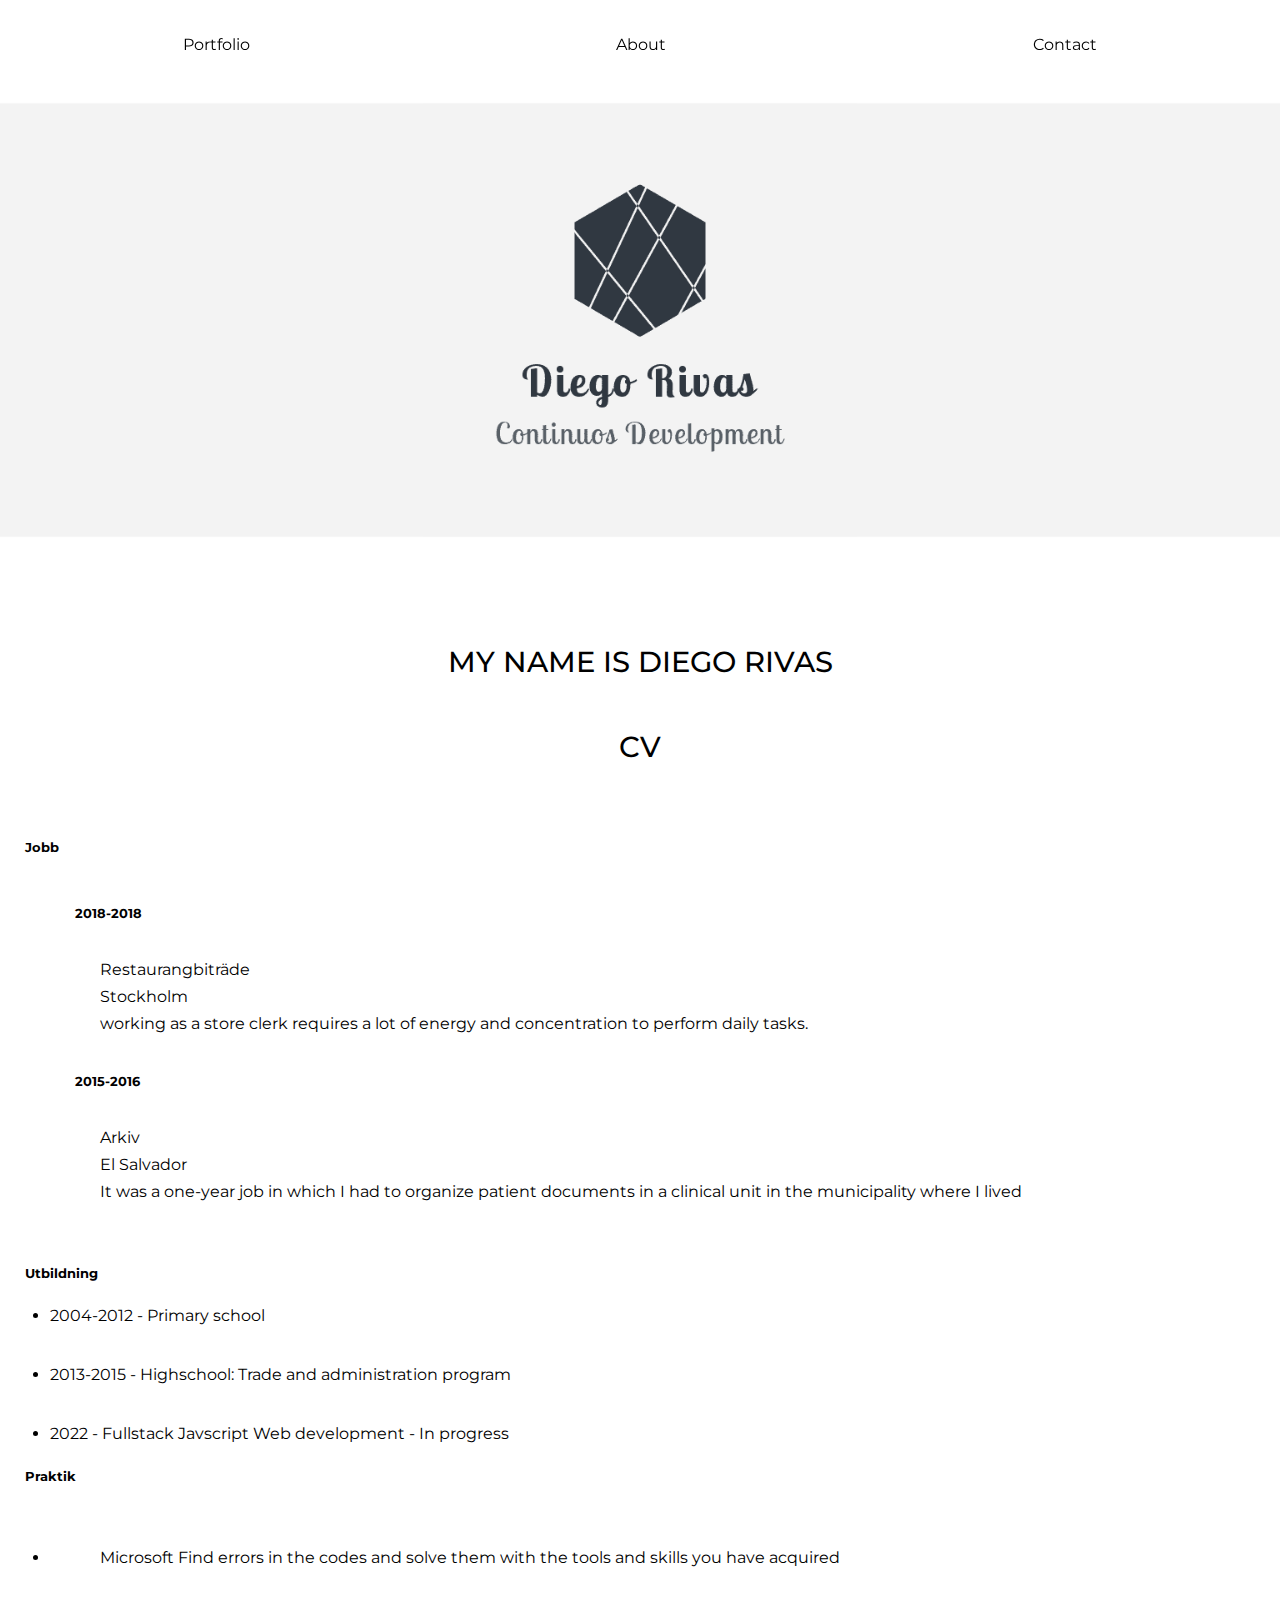
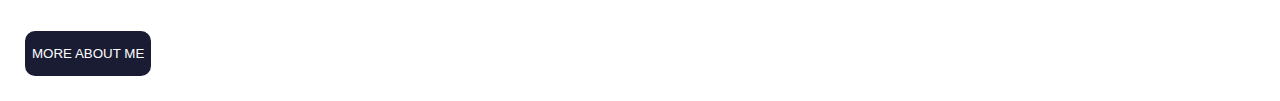
<file: index.html>
<!DOCTYPE html>
<html lang="en">
	<head>
		<meta charset="UTF-8" />
		<meta http-equiv="X-UA-Compatible" content="IE=edge" />
		<meta name="viewport" content="width=device-width, initial-scale=1.0" />
		<link rel="stylesheet" href="/css/style.css"/>
		<title>Portfolio | Welcome</title>
	</head>
	<body>
		<header id="mainheader">
		<a href="index.html"><img src="img/logo.png" alt="logos image" class="logo"></a>
			<nav id="navbar">
				<div class="container">
					<ul class="main-list">
						<li><a href="projects.html">Portfolio</a></li>
						<li><a href="About.html">About</a></li>
						<li><a href="Contact.html">Contact</a></li>
					</ul>
				</div>
			</nav>

			<div>
			<h2>My Name is Diego Rivas</h2>

			<h2>Cv</h2>
			
			<main class="resume">
				<section>
					<h5>Jobb</h5>
					<ul id="employmentList"></ul>
				</section>
				
				<section>
					<h5>Utbildning</h5>
					<ul id="educationList"></ul>
				</section>
				
				<section>
					<h5>Praktik</h5>
					<ul id="internshipsList"></ul>
				</section>

			</div>

			<button id="myBtn">More About me</button>
			
			<div id="myModal" class="modal">
				<div class="modal-content">
					<span class="close">&times;</span>
					<p>
						El Salvador and throughout my life I have experimented with every situation and thing that comes my way, I love analysis and I tend to put it into practice for everything in my life. Nowhere you can let even the smallest things escape. Having detailed knowledge and situations is something that makes me feel safe.

						Programming makes me feel the same way, because you need to analyze every thing, code and tool in the best possible way and apply it to an infinite number of fields that I didn't even know existed. The ability to learn daily, put it into practice, add different methods, work tools makes it even more exceptional. This is why I love programming.
					</p>
				</div>
			</div>
        
    </main>
			
		</header>

		<script type="module" src="Script/script.js"></script>
	</body>
</html>
</file>
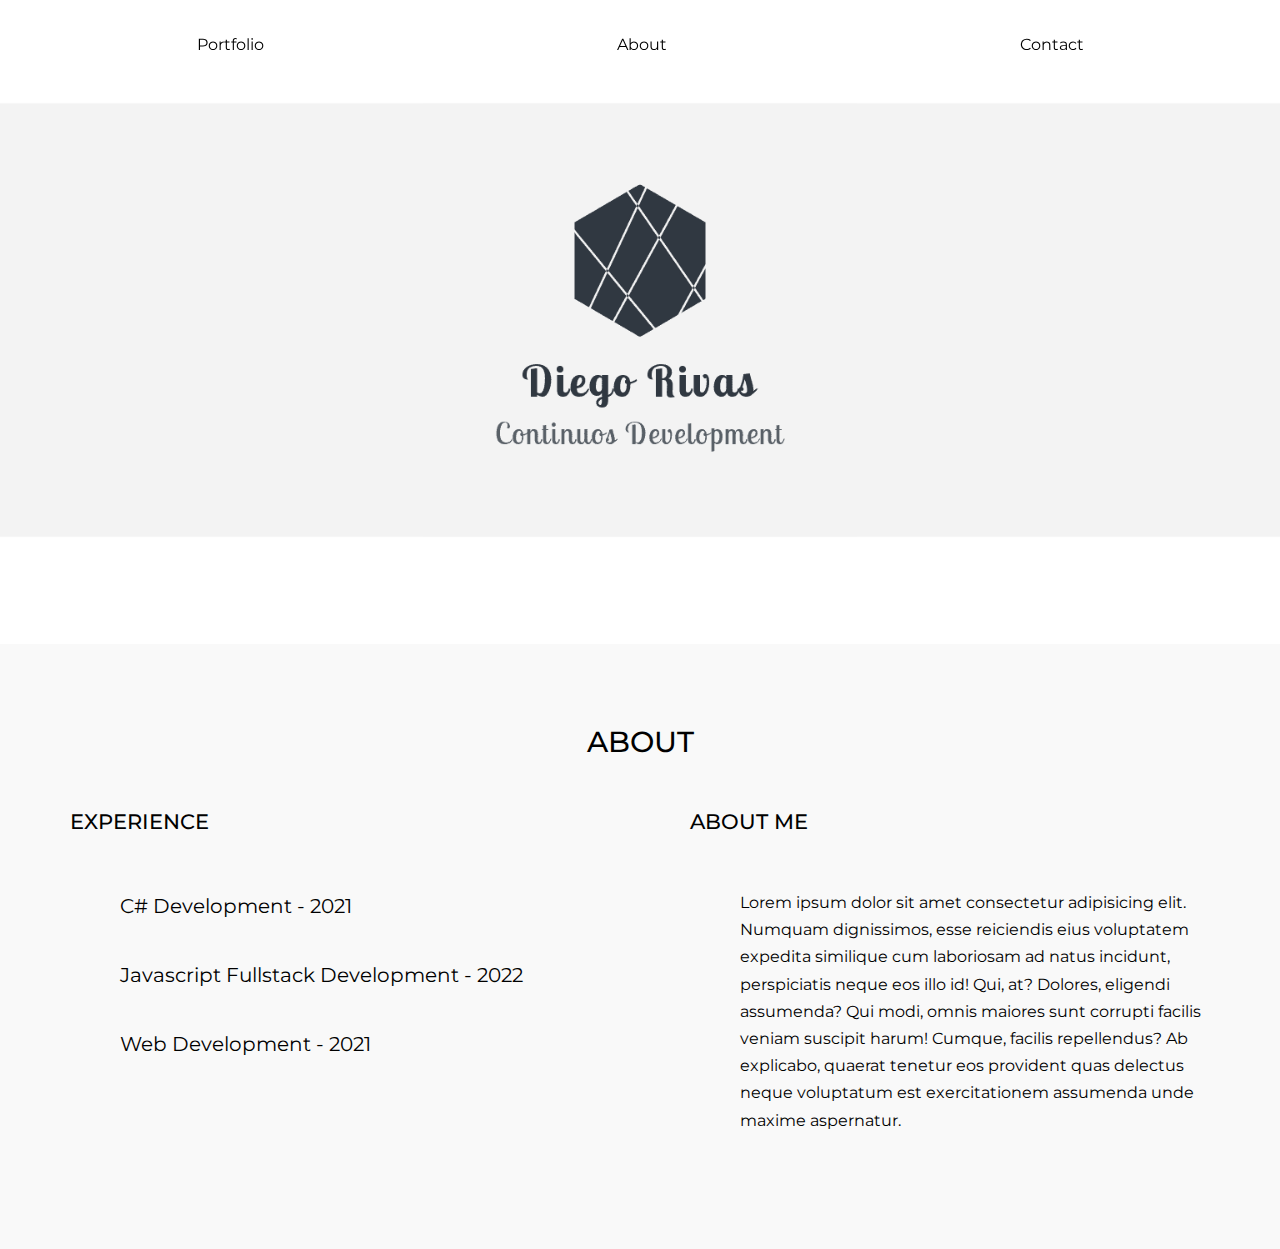
<file: About.html>
<!DOCTYPE html>
<html lang="en">
<head>
    <meta charset="UTF-8">
    <meta http-equiv="X-UA-Compatible" content="IE=edge">
    <meta name="viewport" content="width=device-width, initial-scale=1.0">
    <link rel="stylesheet" href="/css/style.css" />
    <title>Portfolio | Welcome</title>

</head>
<body>
    <header id="mainheader">
		<a href="index.html"><img src="img/logo.png" alt="logos image" class="logo"></a>
        <nav id="navbar">
            <div class="container">
            <div class="container">
                <ul class="main-list">
                    <li><a href="projects.html">Portfolio</a></li>
                    <li><a href="About.html">About</a></li>
                    <li><a href="Contact.html">Contact</a></li>
                </ul>
            </div>
        </nav>

        <section id="about">
			<div class="container">
				<h2>About</h2>
				<div class="about-row">
					<div class="about-row-experience">
						<h4>Experience</h4>
						<p class="large">C# Development - 2021</p>
						<p class="large">Javascript Fullstack Development - 2022</p>
						<p class="large">Web Development - 2021</p>
					</div>
					<div class="about-row-me">
						<h4>About me</h4>
						<p>
							Lorem ipsum dolor sit amet consectetur adipisicing elit. Numquam dignissimos, esse reiciendis eius
							voluptatem expedita similique cum laboriosam ad natus incidunt, perspiciatis neque eos illo id! Qui, at?
							Dolores, eligendi assumenda? Qui modi, omnis maiores sunt corrupti facilis veniam suscipit harum! Cumque,
							facilis repellendus? Ab explicabo, quaerat tenetur eos provident quas delectus neque voluptatum est
							exercitationem assumenda unde maxime aspernatur.
						</p>
					</div>
				</div>
			</div>
		</section>
    </header>

	<script src="Script/script.js"></script>
</body>
</html>
</file>
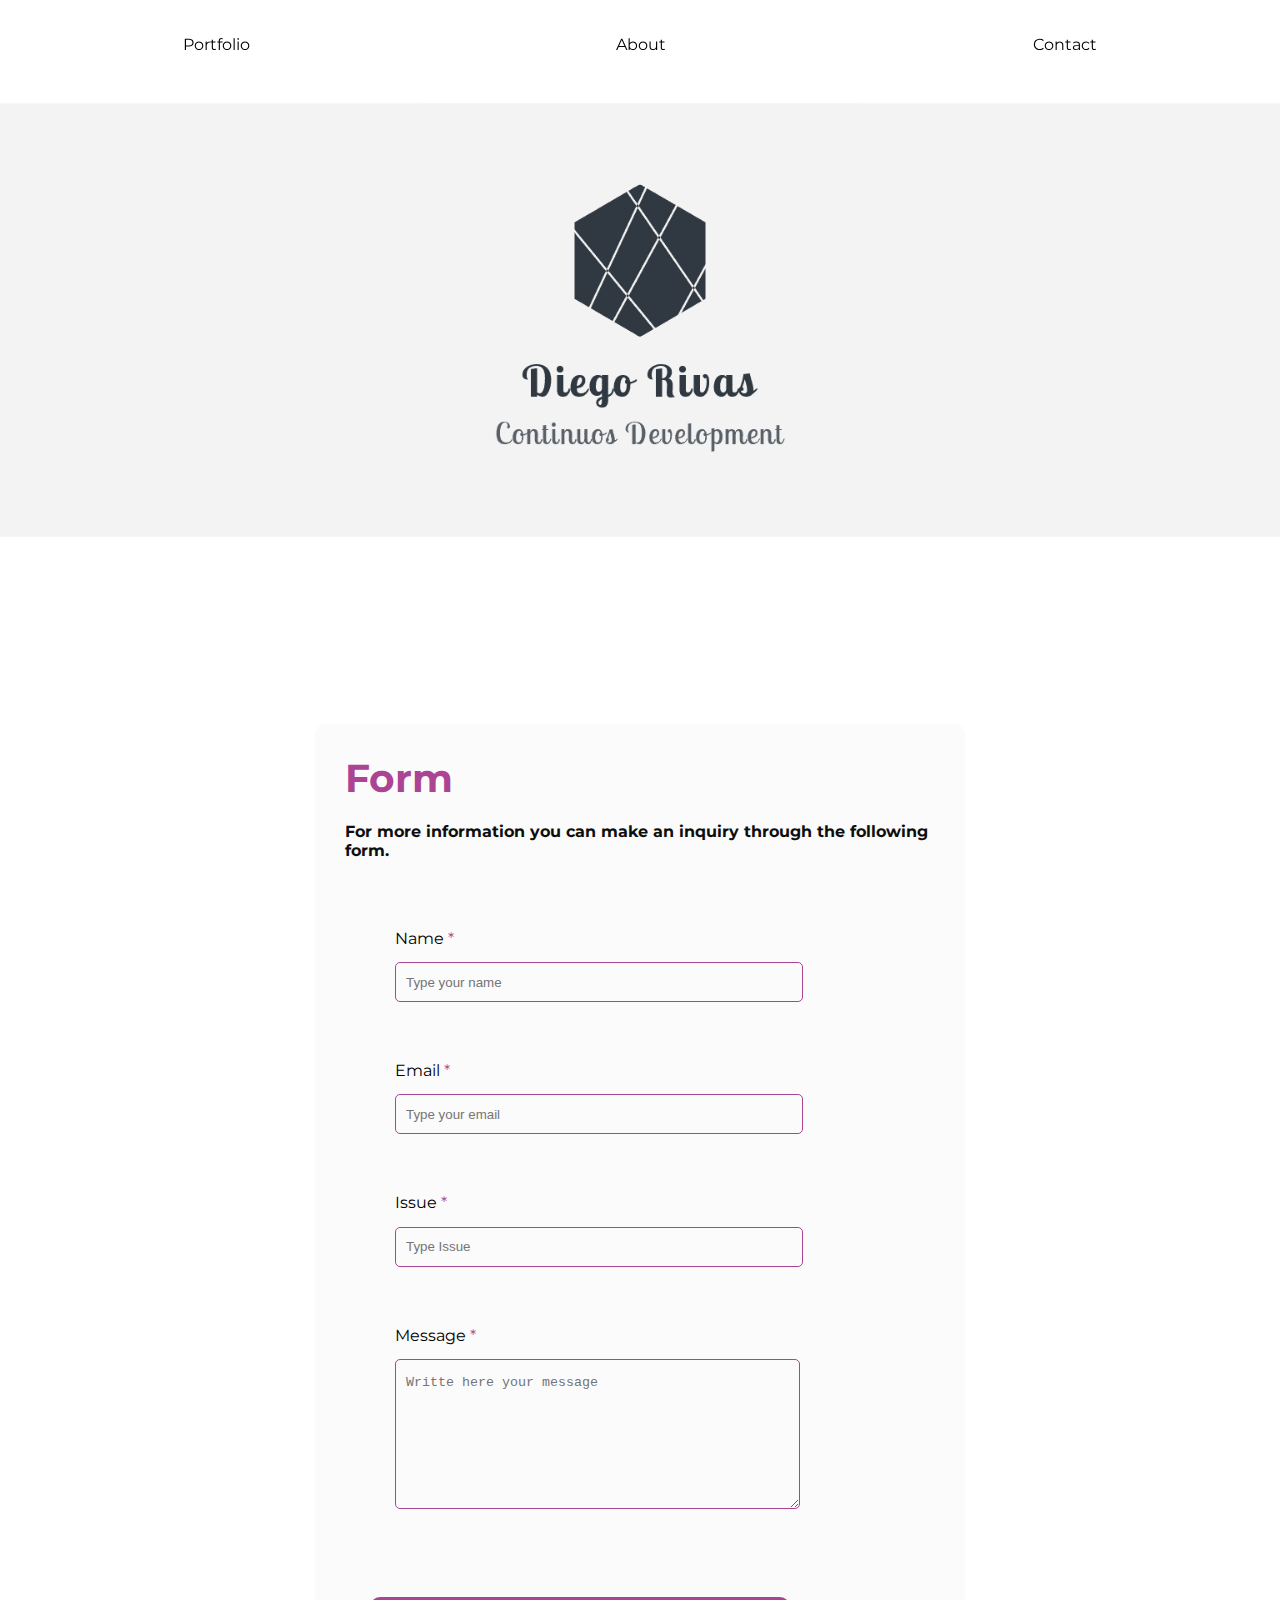
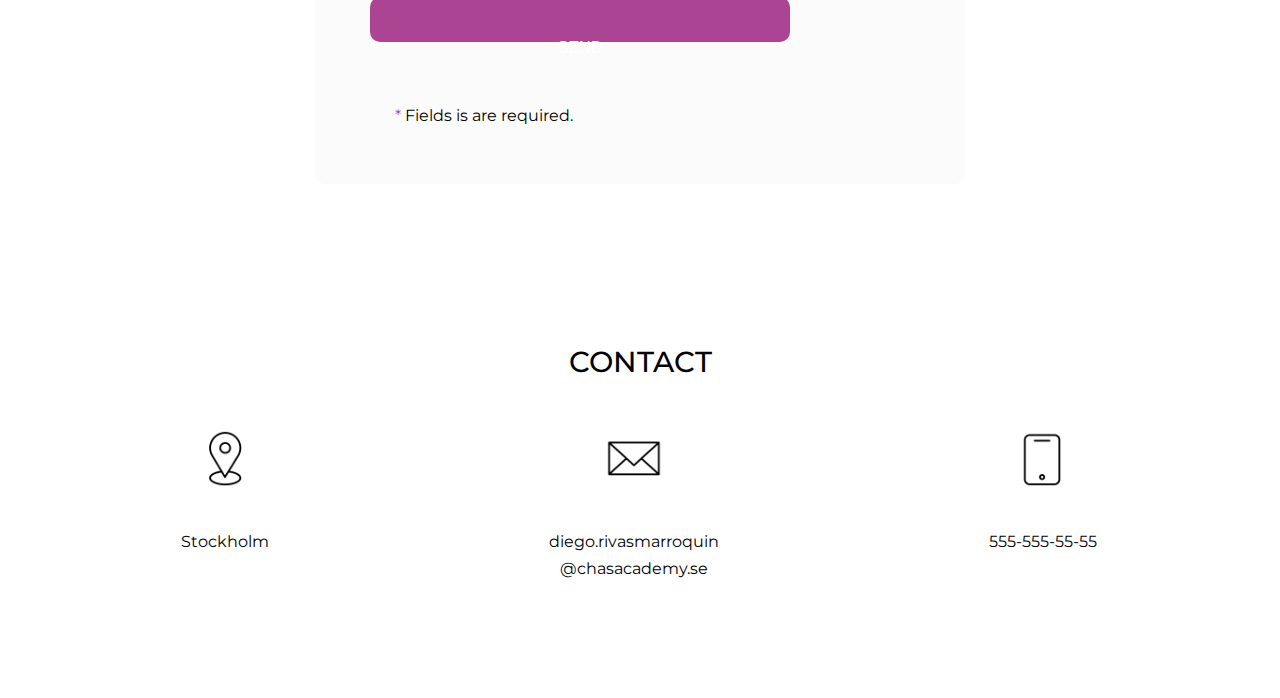
<file: Contact.html>
<!DOCTYPE html>
<html lang="en">
<head>
    <meta charset="UTF-8">
    <meta http-equiv="X-UA-Compatible" content="IE=edge">
    <meta name="viewport" content="width=device-width, initial-scale=1.0">
    <link rel="stylesheet" href="/css/style.css" />
    <title>Portfolio | Welcome</title>
</head>
<body>
    <header id="mainheader">
		<a href="index.html"><img src="img/logo.png" alt="logos image" class="logo"></a>
        <nav id="navbar">
            <div class="container">
                <ul class="main-list">
                    <li><a href="projects.html">Portfolio</a></li>
                    <li><a href="About.html">About</a></li>
                    <li><a href="Contact.html">Contact</a></li>
                </ul>
            </div>
        </nav>

        <div class="contact_form">

            <div class="formulario">      
              <h1>Form</h1>
                <h3>For more information you can make an inquiry through the following form.</h3>
        
        
                  <form action="#" method="post">       
        
                    
                        <p>
                          <label for="name" class="introduce_name">Name
                            <span class="obligatory">*</span>
                          </label>
                            <input type="text" name="introduce_name" id="nombre" required="obligatory" placeholder="Type your name">
                        </p>
                      
                        <p>
                          <label for="email" class="introduce_email">Email
                            <span class="obligatory">*</span>
                          </label>
                            <input type="email" name="introduce_email" id="email" required="obligatorio" placeholder="Type your email">
                        </p>  
                      
                        <p>
                          <label for="issue" class="introduce_issue">Issue
                            <span class="obligatory">*</span>
                          </label>
                            <input type="text" name="introduce_issue" id="issue" required="obligatory" placeholder="Type Issue">
                        </p>    
                      
                        <p>
                          <label for="message" class="introduce_message">Message
                            <span class="obligatory">*</span>
                          </label>                     
                                            <textarea name="introduce_message" class="text_message" id="message" required="obligatory" placeholder="Writte here your message"></textarea> 
                                        </p>                    
                      
                        <button type="submmit" name="send_form" id="send"><p>Send</p></button>
        
                        <p class="notice">
                          <span class="obligatory"> * </span>Fields is are required.
                        </p>          
                    
                  </form>
            </div>  
          </div>

        <section id="contact">
			<div class="container">
				<h2>Contact</h2>
				<div class="contact-row">
					<div class="contact-row-icon">
						<img src="/img/icon-address.png"alt="addrees icon" /></a>
						<p>Stockholm</p>
					</div>
					<div class="contact-row-icon">
						<img src="/img/icon-mail.png" alt="email icon" />
						<p>diego.rivasmarroquin<br>@chasacademy.se</p>
					</div>
					<div class="contact-row-icon">
						<img src="/img/icon-phone.png" alt="mobil icone" />
						<p>555-555-55-55</p>
					</div>
				</div>
			</div>
		</section>
    </header>

    <script src="Script/script.js"></script>
</body>
</html>
</file>
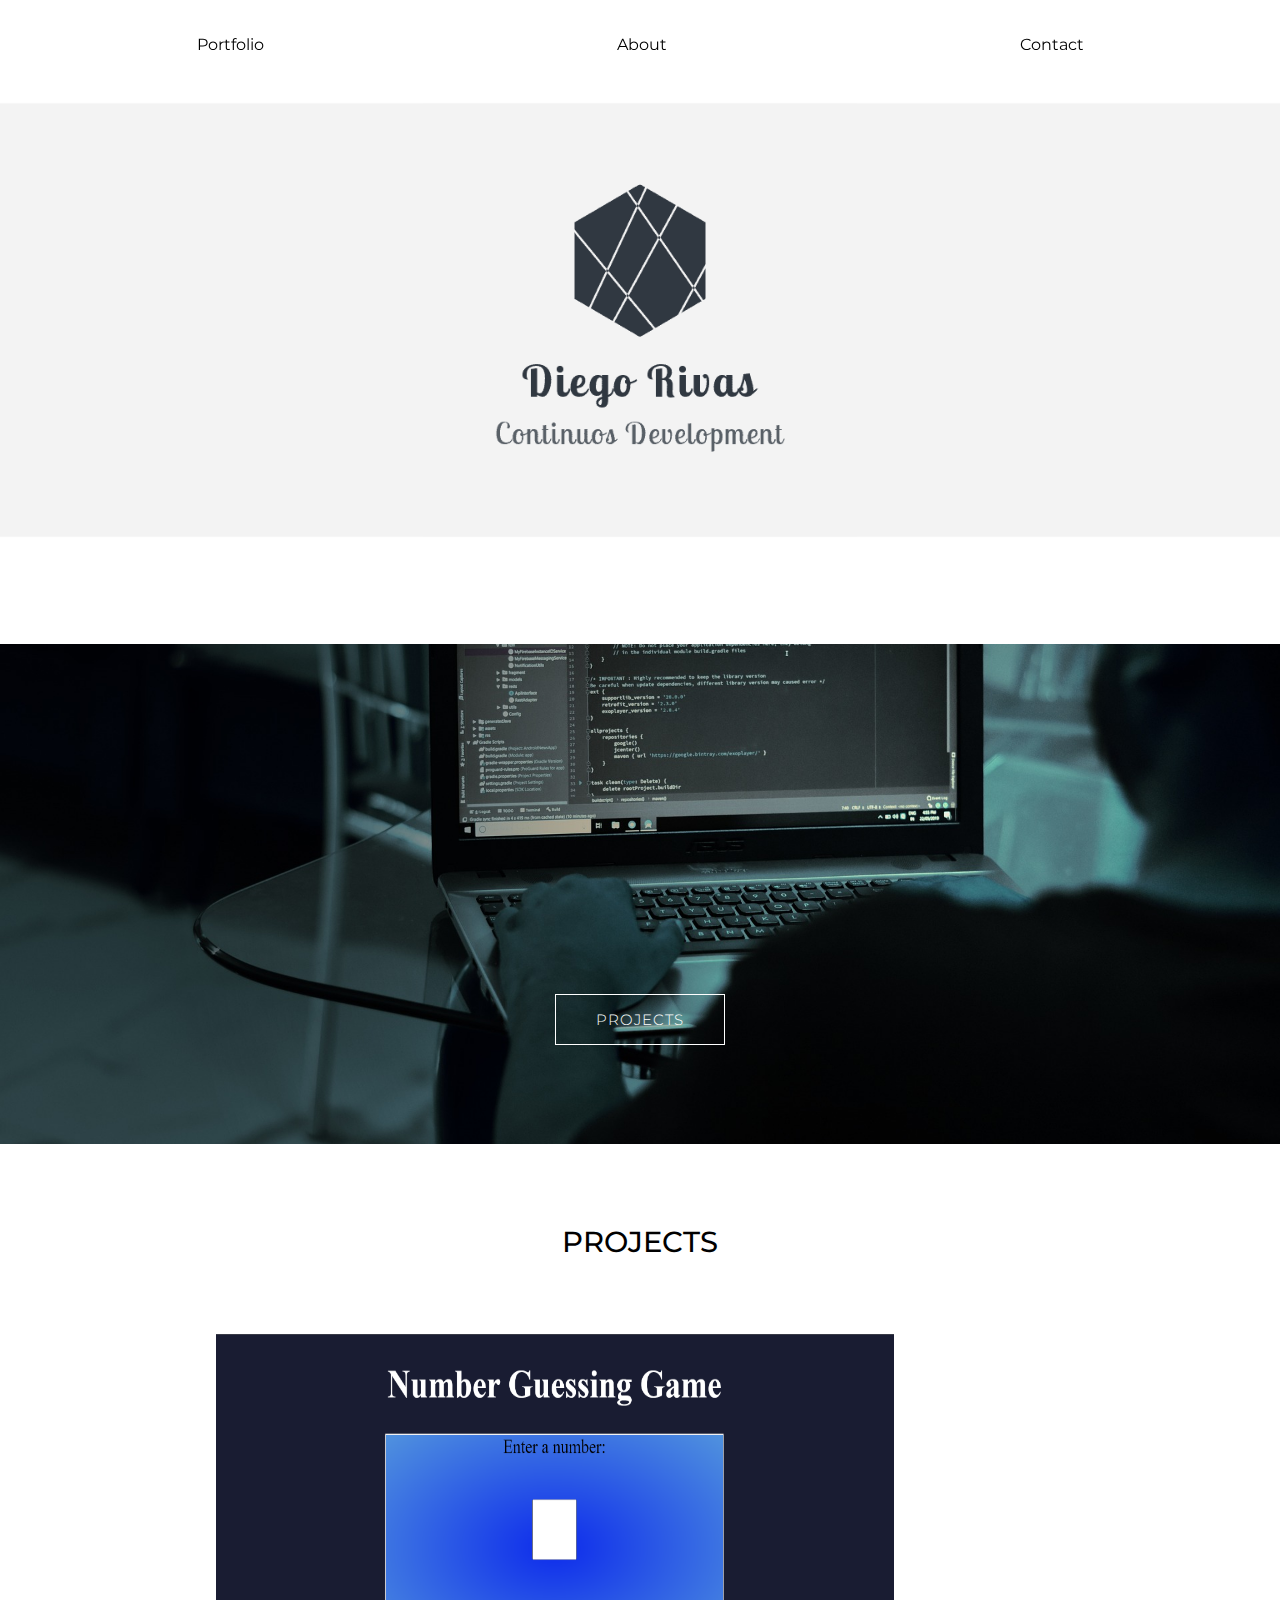
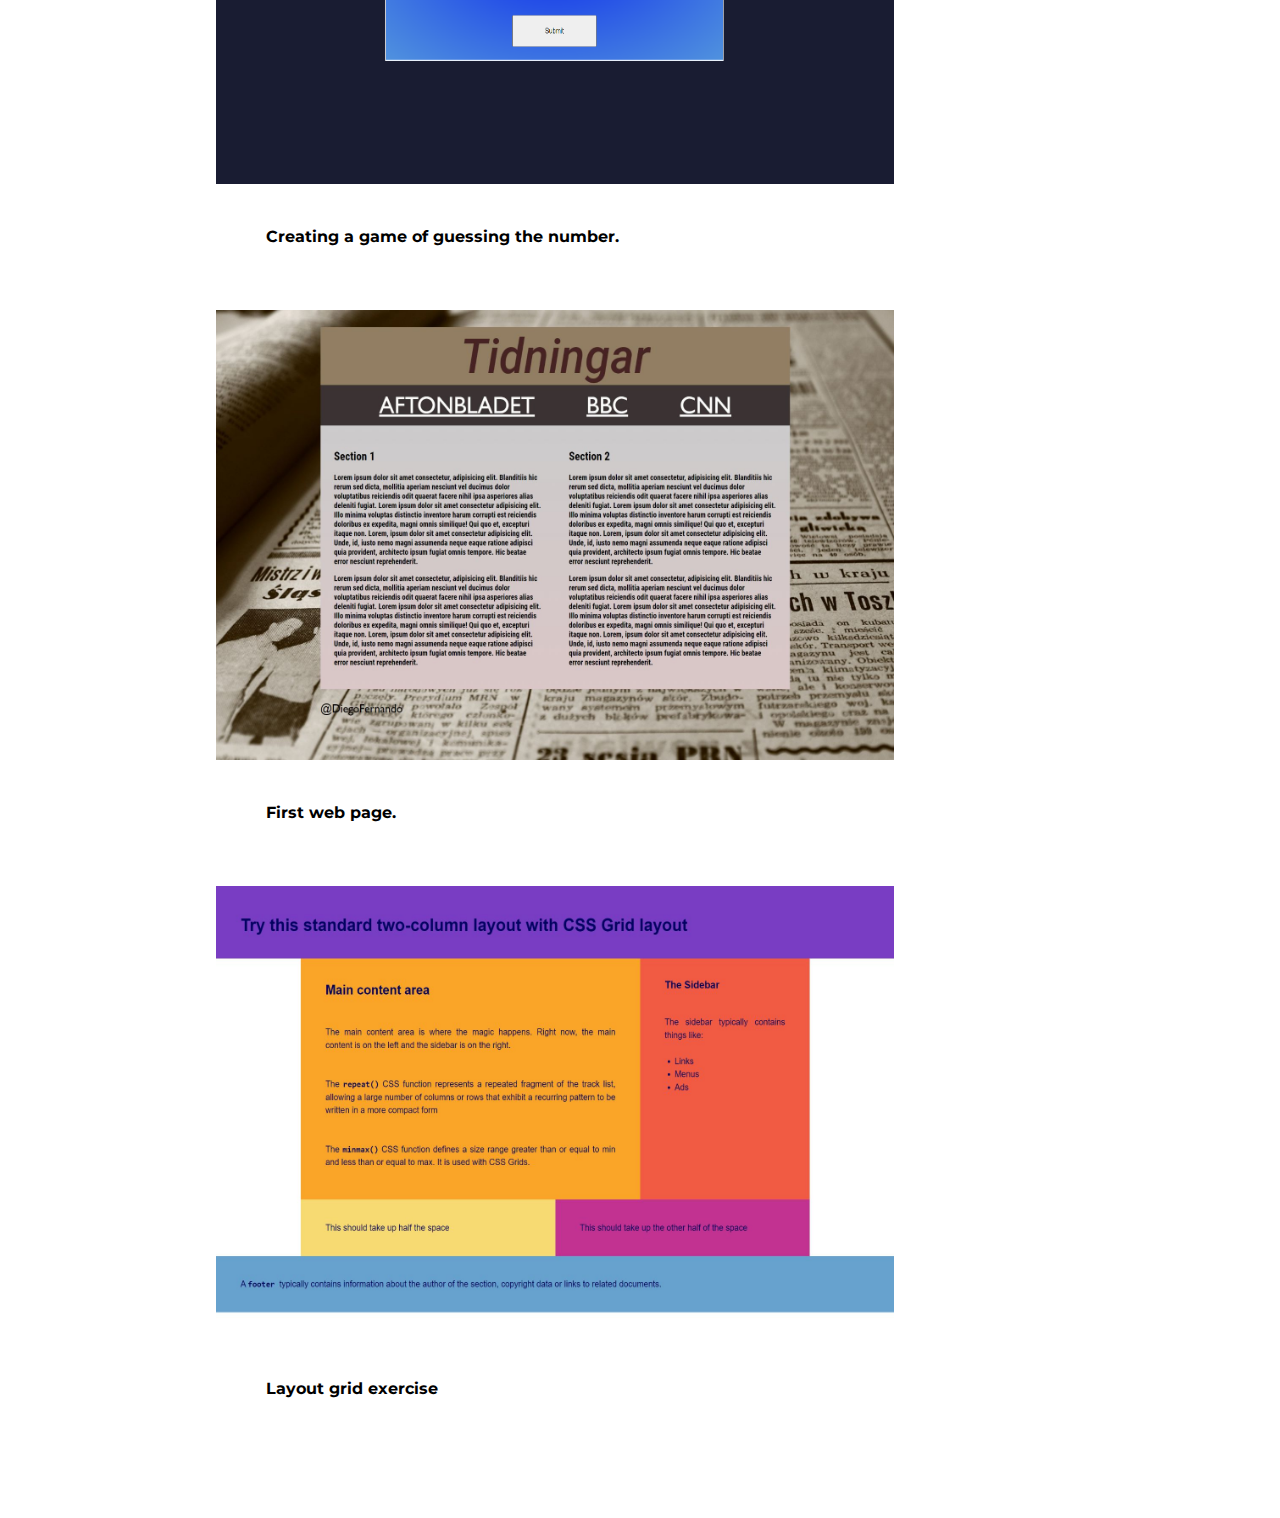
<file: projects.html>
<!DOCTYPE html>
<html lang="en">
<head>
    <meta charset="UTF-8">
    <meta http-equiv="X-UA-Compatible" content="IE=edge">
    <meta name="viewport" content="width=device-width, initial-scale=1.0">
    <link rel="stylesheet" href="/css/style.css" />
    <title>Portfolio | Welcome</title>
</head>
<body>
    <header id="mainheader">
		<a href="index.html"><img src="img/logo.png" alt="logos image" class="logo"></a>
    <nav id="navbar">
				<div class="container">
        <div class="container">
            <ul class="main-list"> 
                <li><a href="projects.html">Portfolio</a></li>
                <li><a href="About.html">About</a></li>
                <li><a href="Contact.html">Contact</a></li>
            </ul>
        </div>
    </nav>
    <div id="showcase">
        <div class="container">
            <a href="https://github.com/FernandoM87/School" target="_blank" class="btn btn-outline">Projects</a>
        </div>
    </div>

    <section id="projects">
        <div class="container">
            <h2>Projects</h2>
            <div class="projects-row">
                <div class="projects-row-detail">
                    <a href="https://github.com/FernandoM87/Project" target="_blank"><img src="img/Guess Spel.png" alt="box excercise image" /></a>
                    <strong><p>Creating a game of guessing the number.</p></strong>
                </div>
                <div class="projects-row-detail">
                    <a href="https://github.com/FernandoM87/School/tree/main/css--first-site-main" target="_blank"><img src="/img/first-web.jpg" alt="web image" /></a>
                    <strong><p>First web page.</p></strong>
                </div>
                <div class="projects-row-detail">
                    <a href="https://github.com/FernandoM87/School/tree/main/Box%20css" target="_blank"><img src="/img/Grid-layout.jpg" alt="grid layout" /></a>
                    <strong><p>Layout grid exercise</p></strong>
                </div>
            </div>
        </div>
    </section>
</header>

<script src="Script/script.js"></script>
</body>
</html>
</file>
<file: css/style.css>
@import url('https://fonts.googleapis.com/css2?family=Montserrat:wght@100;200;300;400;500;600;700;800;900&display=swap');

@media (max-width:600px){
	/* Reset */
* {
	margin: 0;
	padding: 0;
	box-sizing: border-box;
}

/* Main Styling */
html,
body {
	font-family: 'Montserrat', sans-serif;
}

h2 {
	font-size: 1.8rem;
	text-align: center;
	text-transform: uppercase;
	font-weight: 500;
	padding-bottom: 50px;
}

h4 {
	font-size: 1.3rem;
	text-transform: uppercase;
	padding-bottom: 20px;
	font-weight: 500;
}

p {
	font-size: 1rem;
	margin: 50px;
	line-height: 1.7em; 
	color: #0e0e0e; 
}

a {
	text-decoration: none;
}

#myBtn{
	width:auto;
	background-color: #191c32;
	border-color: #191c32;
}

/* Utility Classes */
.container {
	margin: auto;
	max-width: 1300px;
	overflow: auto;
	padding: 0 20px;
}

ul{
	margin: auto;
	display: flex;
	justify-content: space-around;
	gap: 60px;
}

.large {
	font-size: 20px;
}

.btn {
	display: inline-block;
	font-size: 15px;
	padding: 15px 40px;
	letter-spacing: 1px;
}

.btn-outline {
	background: transparent;
	border: 1px solid #fff;
	color: rgb(255, 255, 255);
	text-transform: uppercase;
	font-weight: 300;
}

.btn-outline:hover {
	background: rgb(255, 255, 255);
	color: #000;
}

/* Navbar */
#navbar {
	position: fixed;
	top: 0;
	width: 100%;
	display: flex;
	overflow: auto;/* 
	padding-bottom: 20px; */
}

#navbar a {
	color: #000;
}

#navbar a:hover{
	color: white;
	background: #191c32;
	border-radius: 25px;
	transition-delay: 0.2s;
	padding: 7px;
}

a .logo{
	width: 100%;
}

#navbar ul {
	display: flex;
	justify-content: space-around;
	list-style: none;
	float: right;
}

#navbar ul li a {
	display: flex;
	justify-content: space-around;
	padding: 20px;
}

.down{
	background:white;
	padding: 15px 20px;
} 

/* Showcase */
#showcase {
	background: url('/img/programmering.jpg');
	background-repeat: no-repeat;
	background-position: center;
	background-size: cover;
	height: 500px;
	text-align: center;
	padding: 100px;
}

#showcase .btn {
	margin-top: 250px;
}

/* Projects */
#projects {
	display: flex;
	padding: 80px 0;
}

.projects-row {
	display: flex;
	flex-direction: column;
	margin: auto;
}

.projects-row img {
	width: 80%;
	height: 50vh;
	margin-top: 25px;
}

/* About */
#about {
	padding: 80px 0;
	background: #f9f9f9;
}

.about-row {
	display: flex;
}

.about-row-experience,
.about-row-me {
	width: 50%;
	padding-left: 50px;
}

/* Contact */
#contact {
	margin: auto 0;
}

.contact-row {
	display: flex;
	flex-direction: column;
	align-items: center;
}
.contact-row-icon {
	width: 33%;
	text-align:center;
}

.contact-row-icon img {
	height: 60px;
}

/* The Modal (background) */
.modal {
	display: none;
	position: fixed;
	z-index: 1;
	padding-top: 100px; 
	left: 0;
	top: 100px;
	width: 100%;
	height: 100%; 
	background-color: rgb(0,0,0);
	background-color: rgba(0,0,0,0.4); 
  }
  
  /* Modal Content */
  .modal-content {
	background-color: #fefefe;
	margin: auto;
	padding: 20px;
	border: 1px solid #888;
	width: 80%;
  }
  
  /* The Close Button */
  .close {
	color: #aaaaaa;
	float: right;
	font-size: 28px;
	font-weight: bold;
  }
  
  .close:hover,
  .close:focus {
	color: #000;
	text-decoration: none;
	cursor: pointer;
  }


/* FORM STYLE */
.contact_form{  
	width: 460px;
	margin: 80px auto;
	display:inline-block; 
	height: auto;
	border-radius: 10px;  
	padding-top: 30px;
	padding-bottom: 20px;  
	background-color: #fbfbfb; 
	padding-left: 30px; 
  }
  
  
  input{
	background-color: #fbfbfb; 
	width: 408px; 
	height: 40px; 
	border-radius: 5px;  
	border-style: solid; 
	border-width: 1px; 
	border-color: #ab4493; 
	margin-top: 10px;  
	padding-left: 10px;
	margin-bottom: 20px; 
  }
  
  
  textarea{
	background-color: #fbfbfb; 
	width: 405px; 
	height: 150px; 
	border-radius: 5px;  
	border-style: solid; 
	border-width: 1px; 
	border-color: #ab4493; 
	margin-top: 10px;  
	padding-left: 10px;
	margin-bottom: 20px; 
	padding-top: 15px; 
  }
  
  
  label{
	display: block; 
	float: center;  
  }
  
  
  button{
	color: #fff; 
	height: 45px;
	margin:30px;   
	text-transform: uppercase;
	background-color: #ab4493;
	border-color: #ab4493; 
	border-style: solid; 
	border-radius: 10px;  
	width: 320px;   
	cursor: pointer;
  }
  
  span{
	color: #ab4493; 
  }

  h1{
	font-size: 39px;  
	text-align: letf; 
	padding-bottom: 20px; 
	color: #ab4493;
  }
  
  
  h3{
	font-size: 16px; 
	padding-bottom: 30px;
	color: #0e0e0e;   
  }
	
}

/* Desktop layout */

@media (min-width:600px) {
	/* Reset */
* {
	margin: 0;
	padding: 0;
	box-sizing: border-box;
}

/* Main Styling */
html,
body {
	font-family: 'Montserrat', sans-serif;
}

h2 {
	font-size: 1.8rem;
	text-align: center;
	text-transform: uppercase;
	font-weight: 500;
	padding-bottom: 50px;
}

h4 {
	font-size: 1.3rem;
	text-transform: uppercase;
	padding-bottom: 20px;
	font-weight: 500;
}
h5{
	margin: 25px ;
}

p {
	font-size: 1rem;
	margin: 35px 50px;
	line-height: 1.7em;
}

a {
	text-decoration: none;
}

#myBtn{
	width:auto;
	background-color: #191c32;
	border-color: #191c32;
}

#employmentList, #educationList, #internshipsList{
	display: flex;
	flex-direction: column;
	justify-content: space-between;
	margin-left: 50px;
}


/* Utility Classes */
.container {
	margin: auto;
	max-width: 1300px;
	overflow: auto;
	padding: 0 20px;
}

ul{
	margin: auto;
	display: flex;
	justify-content: space-around;
	gap: 40px;
}

.large {
	font-size: 20px;
}

.btn {
	display: inline-block;
	font-size: 15px;
	padding: 15px 40px;
	letter-spacing: 1px;
}

.btn-outline {
	background: transparent;
	border: 1px solid #fff;
	color: rgb(255, 255, 255);
	text-transform: uppercase;
	font-weight: 300;
}

.btn-outline:hover {
	background: rgb(255, 255, 255);
	color: #000;
}

/* Navbar */
#navbar {
	position: fixed;
	z-index:1000;
	top:0;
	margin: auto;
	width:100%;
}


#navbar a {
	color: black;
	margin: 15px ;
}

#navbar a:hover{
	color: white;
	background: #191c32;
	border-radius: 25px;
	transition-delay: 0.2s;
}

a .logo{
	width: 100%;
}

#navbar ul {
	position: relative;
	display: flex;
	justify-content: space-around;
	list-style: none;
}

#navbar ul li a {
	position: relative;
	display: flex;
	justify-content: space-around;
	 padding: 20px;
}

.down{
	background:white;
	padding: 15px 20px;
} 

/* Showcase */
#showcase {
	background: url('/img/programmering.jpg');
	background-repeat: no-repeat;
	background-position: center;
	background-size: cover;
	height: 500px;
	text-align: center;
	padding: 100px;
}

#showcase .btn {
	margin-top: 250px;
}

/* Projects */
#projects {
	display: flex;
	padding: 80px 0;
}

.projects-row {
	display: flex;
	flex-direction: column;
	margin: auto;
}

.projects-row img {
	width: 80%;
	height: 50vh;
	margin-top: 25px;
}

/* About */
#about {
	padding: 80px 0;
	background: #f9f9f9;
}

.about-row {
	display: flex;
}

.about-row-experience,
.about-row-me {
	width: 50%;
	padding-left: 50px;
}

/* Contact */
#contact {
	padding: 80px 0;
}

.contact-row {
	display: flex;
}
.contact-row-icon {
	width: 33%;
	text-align: center;
}

.contact-row-icon img {
	height: 60px;
}

.contact_form{  
	width: 650px; 
	height: auto;
	margin: 80px auto;
	border-radius: 10px;  
	padding-top: 30px;
	padding-bottom: 20px;  
	background-color: #fbfbfb; 
	padding-left: 30px; 
  }
  
  
  input{
	background-color: #fbfbfb; 
	width: 408px; 
	height: 40px; 
	border-radius: 5px;  
	border-style: solid; 
	border-width: 1px; 
	border-color: #ab4493; 
	margin-top: 10px;  
	padding-left: 10px;
	margin-bottom: 20px; 
  }
  
  
  textarea{
	background-color: #fbfbfb; 
	width: 405px; 
	height: 150px; 
	border-radius: 5px;  
	border-style: solid; 
	border-width: 1px; 
	border-color: #ab4493; 
	margin-top: 10px;  
	padding-left: 10px;
	margin-bottom: 20px; 
	padding-top: 15px; 
  }
  
  
  label{
	display: block; 
	float: center;  
  }

/* The Modal (background) */
.modal {
	display: none;
	position: fixed;
	z-index: 1;
	padding-top: 100px; 
	left: 0;
	top: 100px;
	width: 100%;
	height: 100%; 
	background-color: rgb(0,0,0);
	background-color: rgba(0,0,0,0.4); 
  }
  
  /* Modal Content */
  .modal-content {
	background-color: #fefefe;
	margin: auto;
	padding: 20px;
	border: 1px solid #888;
	width: 80%;
  }
  
  /* The Close Button */
  .close {
	color: #aaaaaa;
	float: right;
	font-size: 28px;
	font-weight: bold;
  }
  
  .close:hover,
  .close:focus {
	color: #000;
	text-decoration: none;
	cursor: pointer;
  }
  
  button{
	color: white;
	height: 45px; 
	padding-left: 5px;
	padding-right: 5px;   
	margin: 25px;  
	text-transform: uppercase;
	background-color: #ab4493; 
	border-color: #ab4493; 
	border-style: solid; 
	border-radius: 10px;  
	width: 420px;   
	cursor: pointer;
  }
  
  
  button p{
	color: #fff; 
  }
  
  
  .obligatory{
	color: #ab4493; 
  }
  
  h1{
	font-size: 39px;  
	text-align: letf; 
	padding-bottom: 20px; 
	color: #ab4493;
  }
  
  h3{
	font-size: 16px; 
	padding-bottom: 30px;
	color: #0e0e0e;   
  }
	
}
</file>
